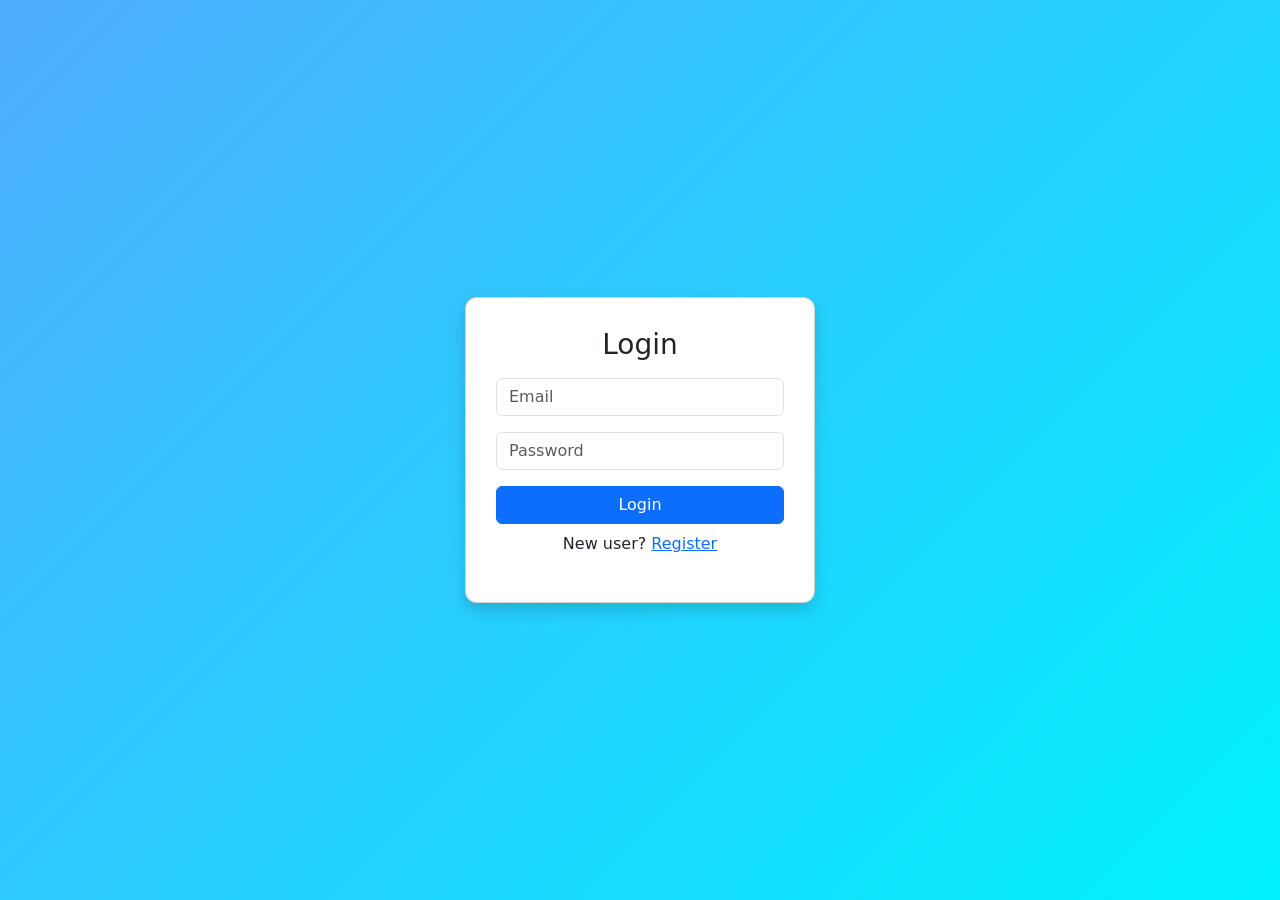
<file: templates/login.html>
<!DOCTYPE html>
<html>
<head>
<title>Login</title>
<link href="https://cdn.jsdelivr.net/npm/bootstrap@5.3.2/dist/css/bootstrap.min.css" rel="stylesheet">

<style>
body{
background: linear-gradient(135deg,#4facfe,#00f2fe);
height:100vh;
display:flex;
align-items:center;
justify-content:center;
}
.card{
padding:30px;
border-radius:12px;
width:350px;
}
</style>

</head>

<body>

<div class="card shadow">

<h3 class="text-center mb-3">Login</h3>

<form method="POST">

<input class="form-control mb-3" type="email" name="email" placeholder="Email" required>

<input class="form-control mb-3" type="password" name="password" placeholder="Password" required>

<button class="btn btn-primary w-100">Login</button>

</form>

<p class="text-center mt-2">
New user? <a href="/register">Register</a>
</p>

</div>

</body>
</html>
</file>
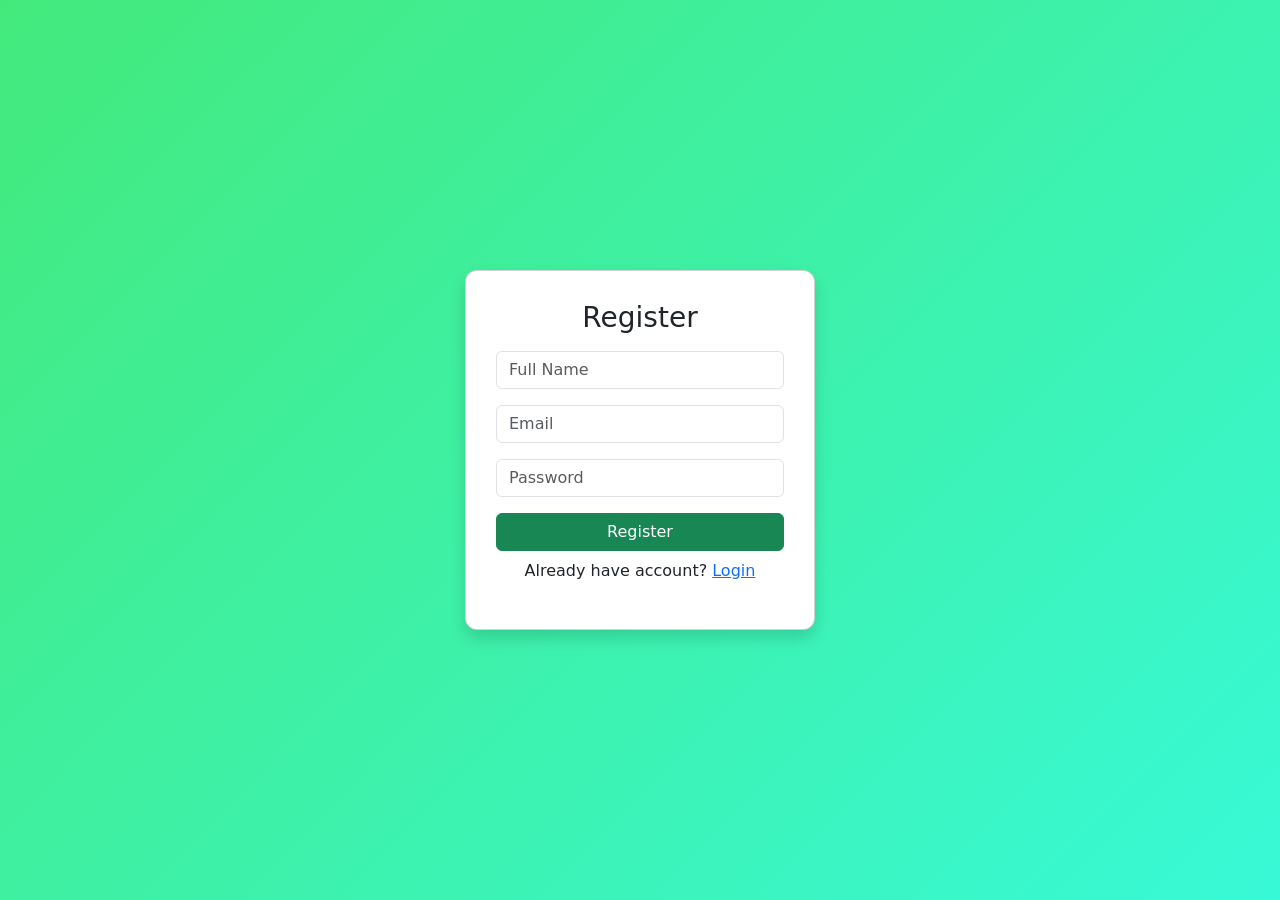
<file: templates/register.html>
<!DOCTYPE html>
<html>
<head>
<title>Register</title>
<link href="https://cdn.jsdelivr.net/npm/bootstrap@5.3.2/dist/css/bootstrap.min.css" rel="stylesheet">

<style>
body{
background: linear-gradient(135deg,#43e97b,#38f9d7);
height:100vh;
display:flex;
align-items:center;
justify-content:center;
}
.card{
padding:30px;
border-radius:12px;
width:350px;
}
</style>

</head>

<body>

<div class="card shadow">

<h3 class="text-center mb-3">Register</h3>

<form method="POST">

<input class="form-control mb-3" type="text" name="name" placeholder="Full Name" required>

<input class="form-control mb-3" type="email" name="email" placeholder="Email" required>

<input class="form-control mb-3" type="password" name="password" placeholder="Password" required>

<button class="btn btn-success w-100">Register</button>

</form>

<p class="text-center mt-2">
Already have account? <a href="/login">Login</a>
</p>

</div>

</body>
</html>
</file>
